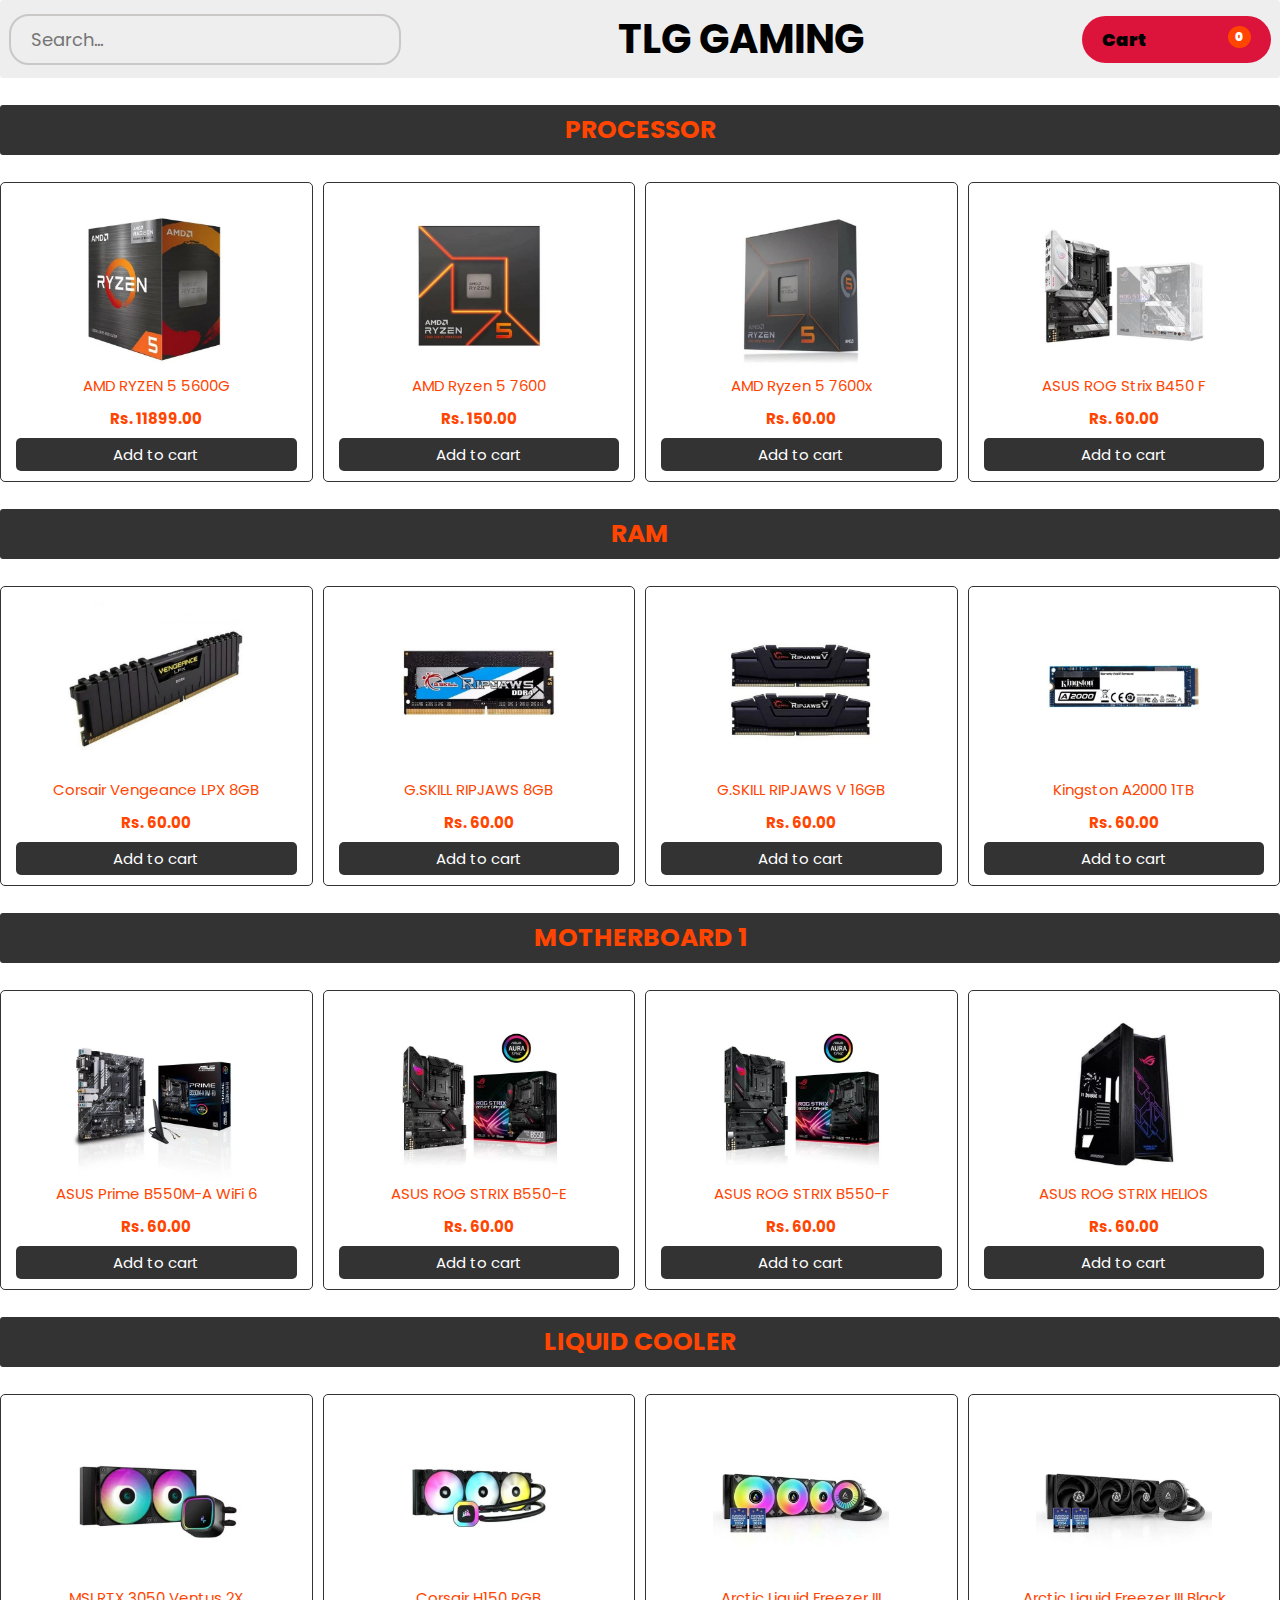
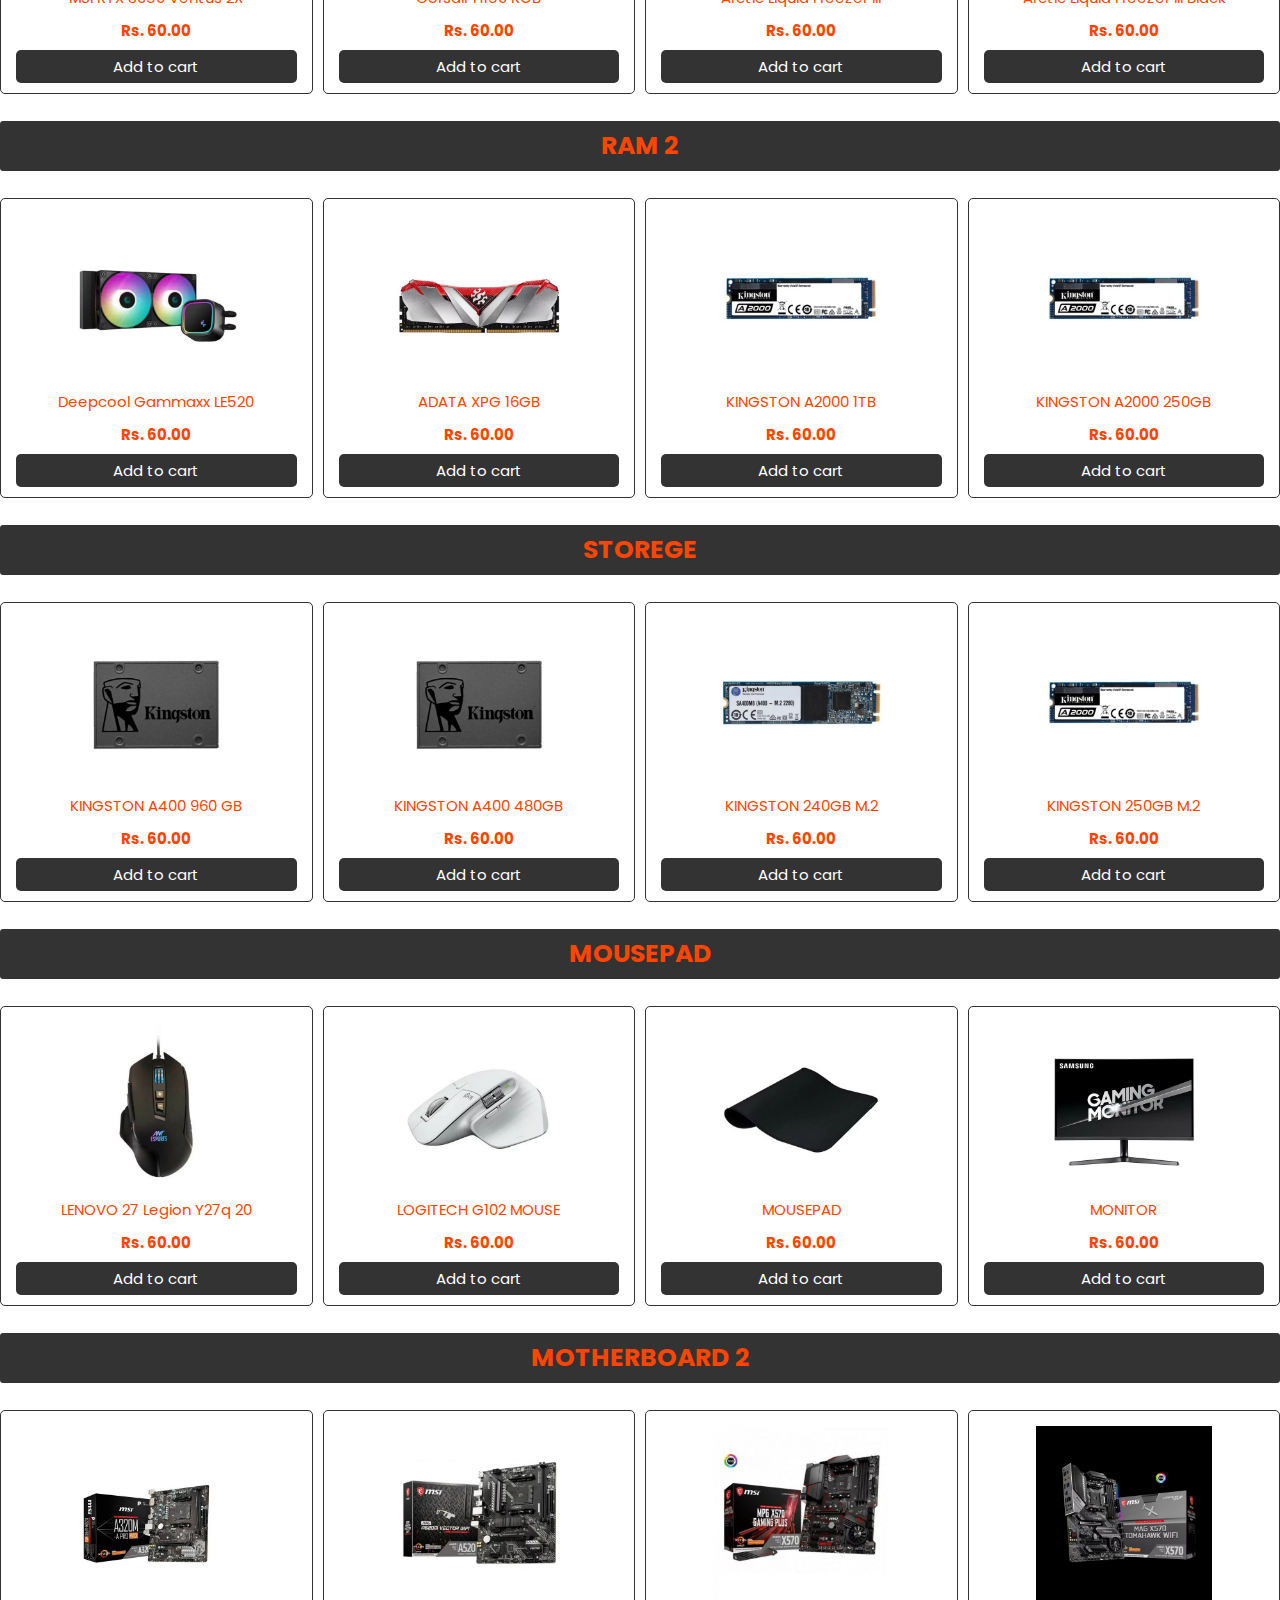
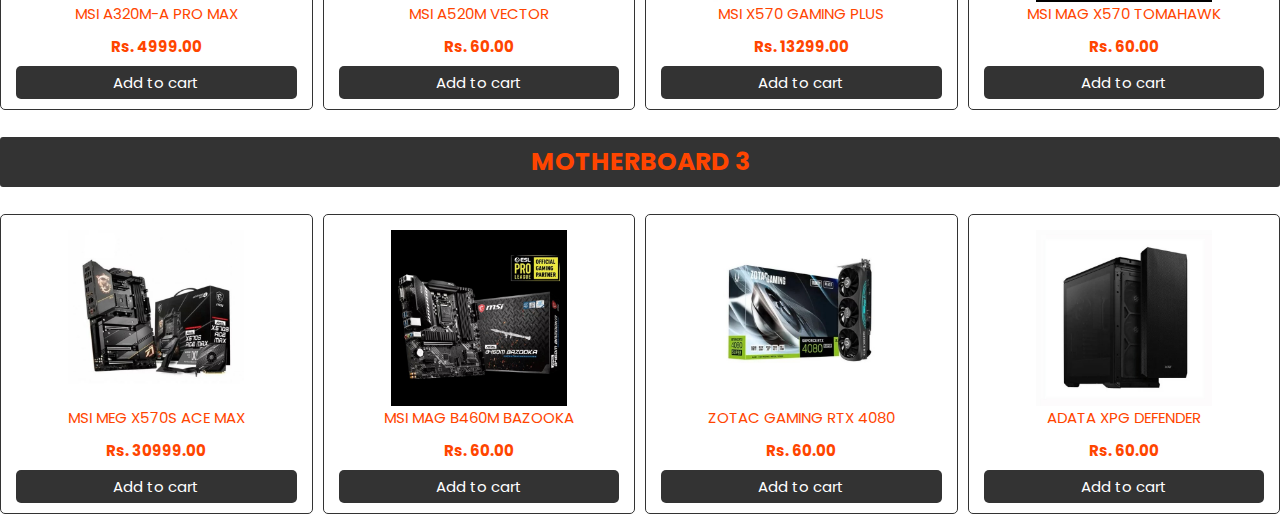
<file: index.html>
<!DOCTYPE html>
<html lang="en">
<head>
    <meta charset="UTF-8">
    <meta name="viewport" content="width=device-width, initial-scale=1.0">
    <link rel="stylesheet" href="https://cdnjs.cloudflare.com/ajax/libs/font-awesome/5.15.4/css/all.min.css" integrity="sha512-XdZJ0vpBm1X5lTTT8QzvuhEcg3Z9Kt4Zvh2C1jDL0jRvHl7bVCw6x+2J/DyGZtV47czhL3YH4BL3IdGNYQaYkg==" crossorigin="anonymous" referrerpolicy="no-referrer" />
    <link rel="stylesheet" href="https://fonts.googleapis.com/css2?family=Poppins:wght@300;400;500;600;700&display=swap">
    <style>
        * {
            margin: 0;
            padding: 0;
            box-sizing: border-box;
            font-family: 'Poppins', sans-serif;
            font-size: 18px;
        }
        .fa-circle {
            color: orangered;
        }
        .searchBar {
            background-color: #eee;
            border-radius: 3px;
            padding: 9px;
            display: flex;
            align-items: center;
            justify-content: space-between;
        }
        input {
            background: none;
            padding: 10px 20px;
            border: 2px solid rgb(202, 199, 199);
            border-radius: 20px;
        }
        .header {
            height: 50px;
            border-radius: 3px;
            background-color: #333;
            margin: 3vh 0;
            padding: 15px;
            display: flex;
            align-items: center;
            justify-content: center;
        }
        .header p {
            font-size: 30px;
            font-weight: bold;
            color: white;
        }
        .logo {
            font-size: 40px;
            text-transform: uppercase;
        }
        .add {
            width: 15%;
            text-transform: capitalize;
            position: relative;
            cursor: pointer;
            background-color: crimson;
            padding: 10px 20px;
            border-radius: 30px;
            font-weight: 900;
        }
        .add:hover {
            color: white;
        }
        .data {
            width: 100%;
            gap: 10px;
            display: grid;
            grid-template-columns: repeat(4, 1fr);
        }
        .box {
            border: 1px solid #333;
            border-radius: 5px;
            padding: 15px;
            height: 300px;
        }
        .img-box {
            height: 176px;
            display: flex;
            align-items: center;
            justify-content: center;
        }
        .images {
            max-height: 100%;
            max-width: 100%;
            object-fit: cover;
        }
        .bottom {
            text-align: center;
        }
        .bottom p {
            font-size: 15px;
            color: orangered;
            text-align: center;
            padding: 0px 0px;
        }
        .bottom h2 {
            font-size: 15px;
            color: orangered;
            padding: 10px 0px;
            text-align: center;
        }
        h2 {
            font-size: 25px;
            color: orangered;
            text-align: center;
        }
        button {
            width: 100%;
            border: none;
            border-radius: 5px;
            background-color: #333;
            padding: 5px 25px;
            cursor: pointer;
            font-size: 15px;
            color: white;
            margin-top: -15px;
        }
        button:hover {
            background-color: orangered;
        }
        a {
            text-decoration: none;
            color: inherit;
        }
        .cart-modal {
            display: none;
            position: fixed;
            top: 10%;
            right: 5%;
            width: 300px;
            background: white;
            border: 1px solid #ccc;
            padding: 20px;
            box-shadow: 0 0 10px rgba(0, 0, 0, 0.1);
            z-index: 1000;
        }
        .cart-item {
            display: flex;
            justify-content: space-between;
            border-bottom: 1px solid #ccc;
            padding: 10px 0;
        }
        .cart-summary {
            margin-top: 10px;
            font-weight: bold;
        }
        .cart-close {
            position: absolute;
            top: 10px;
            right: 10px;
            cursor: pointer;
            color: #333;
        }
        .cart-count {
            background-color: orangered;
            border-radius: 50%;
            color: white;
            padding: 2px 7px;
            font-size: 12px;
            margin-right: 20px;
            position: absolute;
            top: 10px;
            right: 0;
        }

        @media screen and (min-width: 1024px) {
            .data {
                grid-template-columns: repeat(4, 1fr);
            }
        }

        @media screen and (min-width: 769px) and (max-width: 1023px) {
            .data {
                grid-template-columns: repeat(3, 1fr);
            }
        }

        @media screen and (min-width: 570px) and (max-width: 768px) {
            .data {
                grid-template-columns: repeat(2, 1fr);
            }
        }

        @media screen and (max-width: 569px) {
            .data {
                grid-template-columns: 1fr;
            }

            .searchBar {
                padding: 9px 5px;
            }

            input {
                padding: 5px 5px;
                width: 90px;
            }

            .logo {
                font-size: 18px;
            }

            .add {
                width: 80px;
                padding: 5px 10px;
            }

            button {
                padding: 8px 20px;
                font-size: 14px;
            }
        }
    </style>
</head>
<body>
    <div class="searchBar">
        <input placeholder="Search..." id="searchBar" name="searchBar" type="text">
        <h1 class="logo">TLG Gaming</h1>
        <div class="add" onclick="toggleCartModal()">Cart <span class="cart-count" id="cart-count">0</span></div>
    </div>

    <!-- Separate sections for each category -->
    <h2 class="header">PROCESSOR</h2>
    <div class="data" id="root1"></div>
    <h2 class="header">RAM</h2>
    <div class="data" id="root2"></div>
    <h2 class="header">MOTHERBOARD 1</h2>
    <div class="data" id="root3"></div>
    <h2 class="header">LIQUID COOLER</h2>
    <div class="data" id="root4"></div>
    <h2 class="header">RAM 2</h2>
    <div class="data" id="root5"></div>
    <h2 class="header">STOREGE</h2>
    <div class="data" id="root6"></div>
    <h2 class="header">MOUSEPAD</h2>
    <div class="data" id="root7"></div>
    <h2 class="header">MOTHERBOARD 2</h2>
    <div class="data" id="root8"></div>
    <h2 class="header">MOTHERBOARD 3</h2>
    <div class="data" id="root9"></div>

    <!-- Cart Modal -->
    <div class="cart-modal" id="cart-modal">
        <span class="cart-close" onclick="toggleCartModal()">✖</span>
        <h2>Cart</h2>
        <div id="cart-items"></div>
        <p class="cart-summary">Total: Rs. <span id="cart-total">0.00</span></p>
    </div>

    <script>
        // Sample data for products in different categories
        const category1 = [
            { id: 0, image: 'AMD RYZEN 5 5600G PROCESSOR.jpg', title: 'AMD RYZEN 5 5600G', price: 11899, link: 'file:///C:/Users/JLNCTI5/Downloads/tlg/finalwebbuyp.html' },
            { id: 1, image: 'AMD RYZEN 5 7600.jpg', title: 'AMD Ryzen 5 7600', price: 150, link: 'file:///C:/Users/JLNCTI5/Downloads/tlg/finalwebbuyp2.html' },
            { id: 2, image: 'AMD Ryzen 5 7600x.jpg', title: 'AMD Ryzen 5 7600x', price: 60, link: 'http://127.0.0.1:5500/finalwebbuyp3.html' },
            { id: 3, image: 'ASUS ROG Strix B450 F Gaming.jpg', title: 'ASUS ROG Strix B450 F', price: 60, link: 'http://127.0.0.1:5500/finalwebbuyp3.html' }
        ];

        const category2 = [
            { id: 0, image: 'Corsair Vengeance LPX 8GB.jpg', title: 'Corsair Vengeance LPX 8GB', price: 60, link: 'http://127.0.0.1:5500/finalwebbuyp2.html' },
            { id: 1, image: 'G.SKILL RIPJAWS 8GB.jpg', title: 'G.SKILL RIPJAWS 8GB', price: 60, link: 'http://127.0.0.1:5500/finalwebbuyp.html' },
            { id: 2, image: 'G.SKILL RIPJAWS V 16GB.jpg', title: 'G.SKILL RIPJAWS V 16GB ', price: 60, link: 'http://127.0.0.1:5500/finalwebbuyp3.html' },
            { id: 3, image: 'Kingston A2000 1TB.jpg', title: 'Kingston A2000 1TB', price: 60, link: 'http://127.0.0.1:5500/finalwebbuyp.html' }
        ];

        const category3 = [
            { id: 0, image: 'ASUS Prime B550M-A WiFi 6.jpg', title: 'ASUS Prime B550M-A WiFi 6', price: 60, link: 'http://127.0.0.1:5500/finalwebbuyp2.html' },
            { id: 1, image: 'ASUS ROG STRIX B550-E.jpg', title: 'ASUS ROG STRIX B550-E', price: 60, link: 'http://127.0.0.1:5500/finalwebbuyp2.html' },
            { id: 2, image: 'ASUS ROG STRIX B550-F.jpg', title: 'ASUS ROG STRIX B550-F', price: 60, link: 'http://127.0.0.1:5500/finalwebbuyp3.html' },
            { id: 3, image: 'ASUS ROG STRIX HELIOS.jpg', title: 'ASUS ROG STRIX HELIOS', price: 60, link: 'http://127.0.0.1:5500/finalwebbuyp2.html' }
        ];

        const category4 = [
            { id: 0, image: 'Deepcool Gammaxx LE520.jpg', title: 'MSI RTX 3050 Ventus 2X ', price: 60, link: 'http://127.0.0.1:5500/finalwebbuyp.html' },
            { id: 1, image: 'Corsair H150 RGB.jpg', title: 'Corsair H150 RGB', price: 60, link: 'http://127.0.0.1:5500/finalwebbuyp2.html' },
            { id: 2, image: 'Arctic Liquid Freezer III 360.jpg', title: 'Arctic Liquid Freezer III', price: 60, link: 'http://127.0.0.1:5500/finalwebbuyp3.html' },
            { id: 3, image: 'arctic liquid freezer III black.jpg', title: 'Arctic Liquid Freezer III Black', price: 60, link: 'http://127.0.0.1:5500/finalwebbuyp.html' }
        ];

        const category5 = [
            { id: 0, image: 'Deepcool Gammaxx LE520.jpg', title: 'Deepcool Gammaxx LE520', price: 60, link: 'http://127.0.0.1:5500/finalwebbuyp2.html' },
            { id: 1, image: 'ADATA XPG 16GB.jpg', title: 'ADATA XPG 16GB', price: 60, link: 'http://127.0.0.1:5500/finalwebbuyp.html' },
            { id: 2, image: 'Kingston A2000 1TB.jpg', title: 'KINGSTON A2000 1TB ', price: 60, link: 'http://127.0.0.1:5500/finalwebbuyp3.html' },
            { id: 3, image: 'KINGSTON A2000 250GB.jpg', title: 'KINGSTON A2000 250GB', price: 60, link: 'http://127.0.0.1:5500/finalwebbuyp.html' }
        ];

        const category6 = [
            { id: 0, image: 'KINGSTON A400 960 GB.jpg', title: 'KINGSTON A400 960 GB', price: 60, link: 'http://127.0.0.1:5500/finalwebbuyp2.html' },
            { id: 1, image: 'KINGSTON A400 480GB.jpg', title: 'KINGSTON A400 480GB', price: 60, link: 'http://127.0.0.1:5500/finalwebbuyp.html' },
            { id: 2, image: 'KINGSTON 240GB M.2.jpg', title: 'KINGSTON 240GB M.2', price: 60, link: 'http://127.0.0.1:5500/finalwebbuyp3.html' },
            { id: 3, image: 'KINGSTON 250GB M.2.jpg', title: 'KINGSTON 250GB M.2', price: 60, link: 'http://127.0.0.1:5500/finalwebbuyp.html' }
        ];

        const category7 = [
            { id: 0, image: 'LENOVO 27 Legion Y27q 20.jpg', title: 'LENOVO 27 Legion Y27q 20', price: 60, link: 'http://127.0.0.1:5500/finalwebbuyp2.html' },
            { id: 1, image: 'LOGITECH G102 LIGHTSYNC MOUSE.jpg', title: 'LOGITECH G102 MOUSE', price: 60, link: 'http://127.0.0.1:5500/finalwebbuyp.html' },
            { id: 2, image: 'MOUSEPAD.jpg', title: 'MOUSEPAD', price: 60, link: 'http://127.0.0.1:5500/finalwebbuyp3.html' },
            { id: 3, image: 'MONITOR.jpg', title: 'MONITOR', price: 60, link: 'http://127.0.0.1:5500/finalwebbuyp.html' }
        ];

        const category8 = [
            { id: 0, image: 'MSI A320M-A PRO MAX.jpg', title: 'MSI A320M-A PRO MAX ', price: 4999, link: 'http://127.0.0.1:5500/finalwebbuyp2.html' },
            { id: 1, image: 'MSI A520M VECTOR.jpg', title: 'MSI A520M VECTOR ', price: 60, link: 'http://127.0.0.1:5500/finalwebbuyp.html' },
            { id: 2, image: 'MSI  X570 GAMING PLUS.jpg', title: 'MSI X570 GAMING PLUS', price: 13299, link: 'http://127.0.0.1:5500/finalwebbuyp3.html' },
            { id: 3, image: 'MSI MAG X570 TOMAHAWK.jpg', title: 'MSI MAG X570 TOMAHAWK ', price: 60, link: 'http://127.0.0.1:5500/finalwebbuyp2.html' }
        ];

        const category9 = [
            { id: 0, image: 'MSI MEG X570S ACE MAX.jpg', title: 'MSI MEG X570S ACE MAX', price: 30999, link: 'http://127.0.0.1:5500/finalwebbuyp.html' },
            { id: 1, image: 'MSI MAG B460M BAZOOKA.jpg', title: 'MSI MAG B460M BAZOOKA', price: 60, link: 'http://127.0.0.1:5500/finalwebbuyp2.html' },
            { id: 2, image: 'ZOTAC GAMING RTX 4080.jpg', title: 'ZOTAC GAMING RTX 4080', price: 60, link: 'http://127.0.0.1:5500/finalwebbuyp3.html' },
            { id: 3, image: 'ADATA XPG DEFENDER.jpg', title: 'ADATA XPG DEFENDER', price: 60, link: 'http://127.0.0.1:5500/finalwebbuyp.html' }
        ];

       // Array to hold all categories
       const categories = [category1, category2, category3, category4, category5, category6, category7, category8, category9];
        // Array to hold root IDs corresponding to categories
        const roots = ['root1', 'root2', 'root3', 'root4', 'root5', 'root6', 'root7', 'root8', 'root9'];

        // Retrieve cart from localStorage, or initialize an empty array
        let cart = JSON.parse(localStorage.getItem('cart')) || [];

        // Function to display items for each category
        const displayItems = (items, containerId) => {
            const root = document.getElementById(containerId);
            root.innerHTML = items.map(item =>
                `<div class='box'>
                    <a href='${item.link}'>
                        <div class='img-box'>
                            <img class='images' src='${item.image}' alt='${item.title}' />
                        </div>
                        <div class='bottom'>
                            <p>${item.title}</p>
                            <h2>Rs. ${item.price}.00</h2>
                        </div>
                    </a>
                    <button onclick='addToCart(${JSON.stringify(item)})'>Add to cart</button>
                </div>`
            ).join('');
        };

        // Function to add product to cart
        const addToCart = (product) => {
            const existingItem = cart.find(item => item.id === product.id);
            if (existingItem) {
                existingItem.quantity++;
            } else {
                cart.push({ ...product, quantity: 1 });
            }
            updateCart();
        };

        // Function to update cart
        const updateCart = () => {
            const cartCount = document.getElementById('cart-count');
            const cartItemsContainer = document.getElementById('cart-items');
            const cartTotal = document.getElementById('cart-total');

            cartCount.textContent = cart.reduce((acc, item) => acc + item.quantity, 0);
            cartTotal.textContent = cart.reduce((acc, item) => acc + item.price * item.quantity, 0).toFixed(2);

            if (cart.length === 0) {
                cartItemsContainer.innerHTML = `<p>No items in cart</p>`;
                return;
            }

            cartItemsContainer.innerHTML = cart.map(item =>
                `<div class='cart-item'>
                    <span>${item.title} - Rs. ${item.price}.00 (Quantity: ${item.quantity})</span>
                    <button onclick='removeFromCart(${item.id})'>Remove</button>
                </div>`
            ).join('');

            localStorage.setItem('cart', JSON.stringify(cart));
        };

        // Function to remove item from cart
        const removeFromCart = (productId) => {
            cart = cart.filter(item => item.id !== productId);
            updateCart();
        };

        // Function to toggle cart modal visibility
        const toggleCartModal = () => {
            const cartModal = document.getElementById('cart-modal');
            cartModal.style.display = cartModal.style.display === 'block' ? 'none' : 'block';
        };

        // Initial display of products for each category
        categories.forEach((category, index) => {
            displayItems(category, roots[index]);
        });

        // Search functionality
        const searchBar = document.getElementById('searchBar');
        searchBar.addEventListener('keyup', (e) => {
            const searchString = e.target.value.toLowerCase();

            const filteredCategories = categories.map(category =>
                category.filter(item =>
                    item.title.toLowerCase().includes(searchString)
                )
            );

            roots.forEach((rootId, index) => {
                displayItems(filteredCategories[index], rootId);
            });
        });

        // Display cart on page load
        window.addEventListener('load', updateCart);
    </script>
</body>
</html>
</file>
